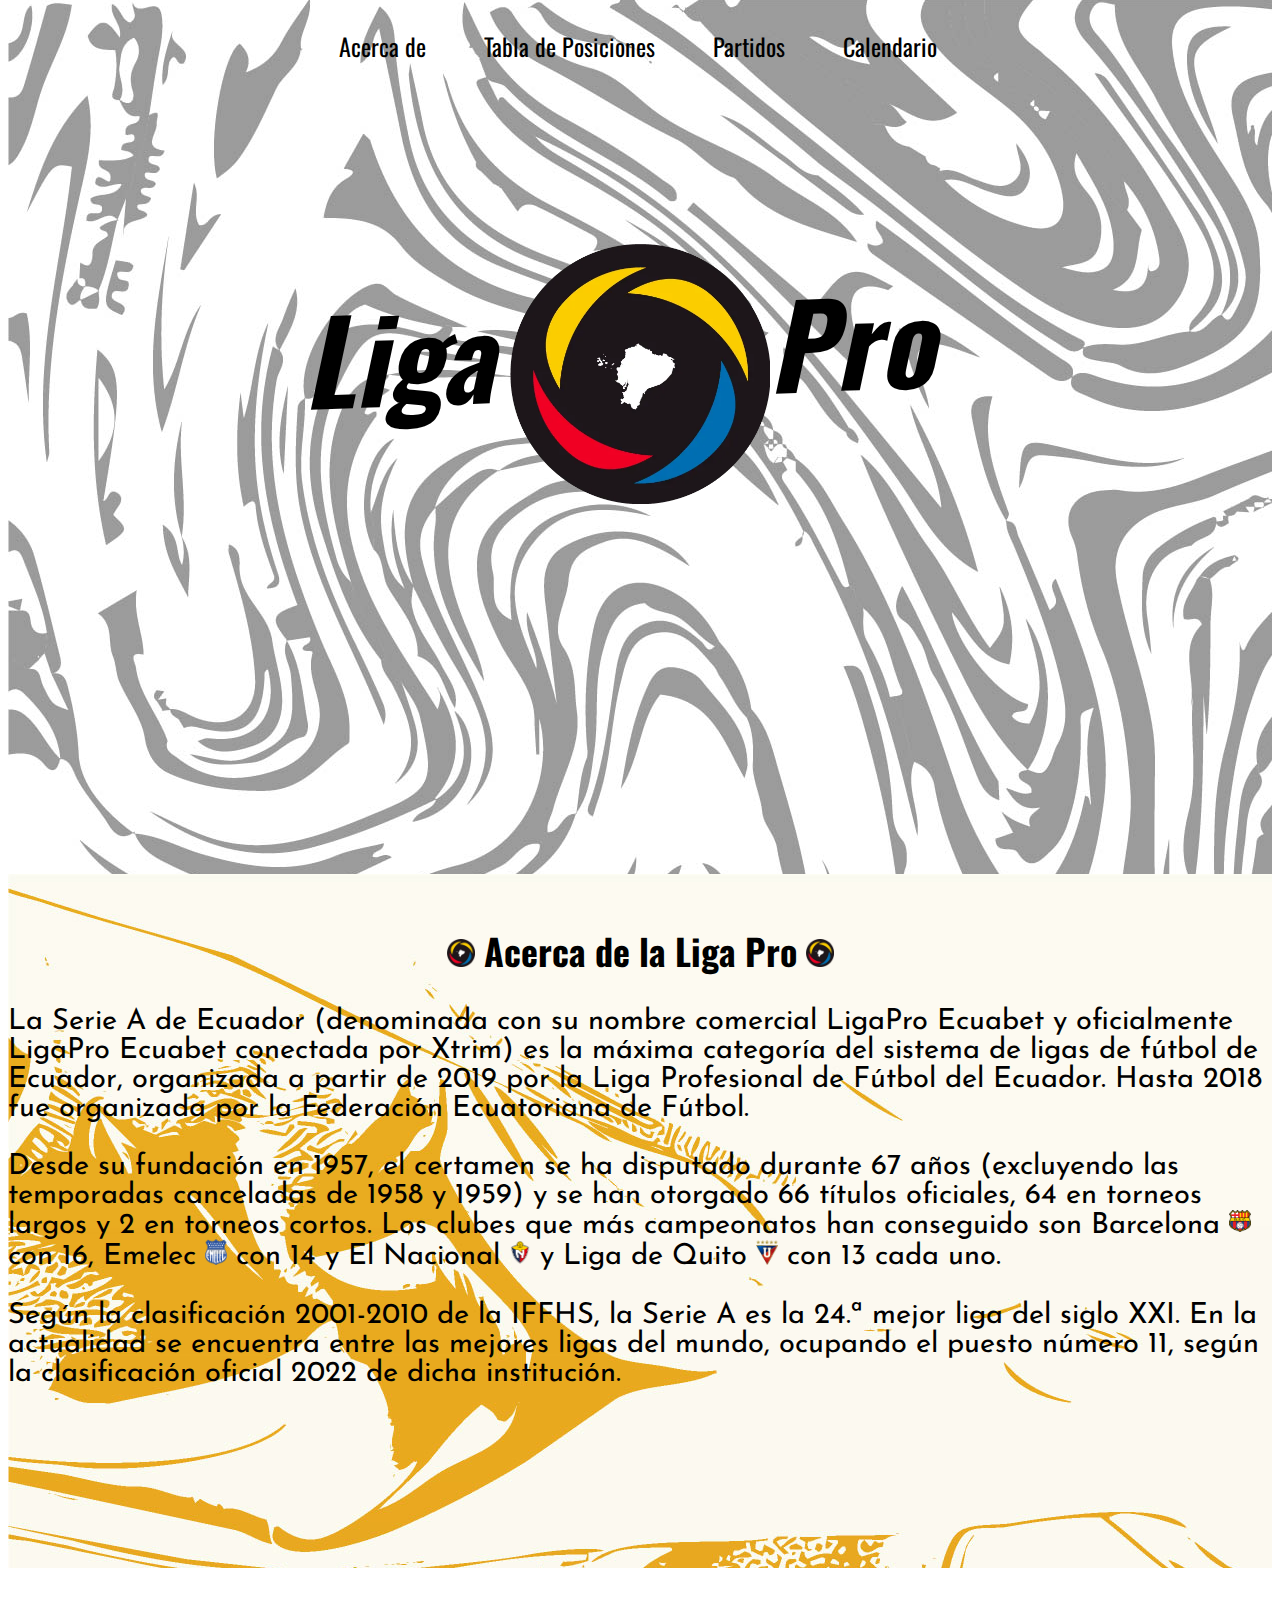
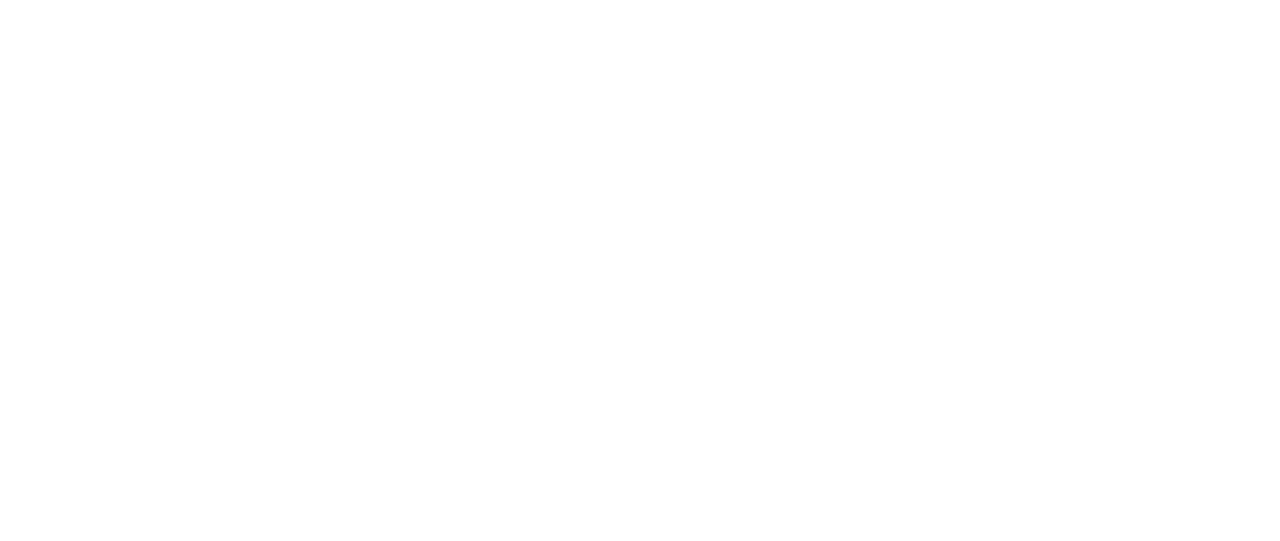
<file: LigaPro/index.html>
<!DOCTYPE html>
<html lang="en">
<head>
    <meta charset="UTF-8">
    <meta name="viewport" content="width=device-width, initial-scale=1.0">
    <title>LIGA PRO</title>
    <link rel="shortcut icon" href="img/logo.webp" type="image/x-webp">
    <link rel="stylesheet" href="estilos/style.css">
    <link href="https://fonts.googleapis.com/css2?family=Bebas+Neue&family=Oswald:wght@200..700&display=swap" rel="stylesheet">
    <link href="https://fonts.googleapis.com/css2?family=Oswald:wght@200..700&display=swap" rel="stylesheet">
    <link href="https://fonts.googleapis.com/css2?family=Josefin+Sans:ital,wght@0,100..700;1,100..700&display=swap" rel="stylesheet">
</head>
<body>
    <header class="botonesheader">
        <div class="botones">
            <a href="#acerca-de" id="btn-acerca-de">Acerca de</a>
            <a href="public/index-tabla.html" id="btn-tabla-de-posiciones">Tabla de Posiciones</a>
            <a href="#" id="btn-partidos">Partidos</a>
            <a href="#" id="btn-calendario">Calendario</a>
        </div>
    </header>
    <div class="imagenlogo">
        <img src="img/logo.webp" alt="LIGAPRO Logo" width="260px">
    </div>
    <div>
        <article class="textologomain">
            <h1 class="textologo">
                <strong>Liga<span class="espacioblanco"></span>Pro</strong>
            </h1>
        </article>
    </div>
    <div class="background">
        <img src="img/bg1.jpg" alt="background">
    </div>
    <div>
        <article class="background2" id="acerca-de">
            <img src="img/bg2.jpg" alt="background2">
        </article>
        <article class="contenedor-acerca-de">
            <h2 class="titulo-ad"><img src="img/logo.webp" alt="Logo LIGAPRO" width="28px"> Acerca de la Liga Pro <img src="img/logo.webp" alt="Logo LIGAPRO" width="28px"></h2>
            <p class="informacion">La Serie A de Ecuador (denominada con su nombre comercial LigaPro Ecuabet y oficialmente LigaPro Ecuabet conectada por Xtrim) es la máxima categoría del sistema 
                de ligas de fútbol de Ecuador, organizada a partir de 2019 por la Liga Profesional de Fútbol del Ecuador. Hasta 2018 fue organizada por la Federación Ecuatoriana de Fútbol.
            </p>
            <p class="informacion">
                Desde su fundación en 1957, el certamen se ha disputado durante 67 años (excluyendo las temporadas canceladas de 1958 y 1959) y se han otorgado 66 títulos oficiales, 64 en torneos largos y 2 en torneos cortos. 
                Los clubes que más campeonatos han conseguido son Barcelona <img src="img/equipos/bsc.png" alt="BSC" width="22px"> con 16, Emelec <img src="img/equipos/cse.png" alt="CSE" width="22px"> con 14 y El Nacional <img src="img/equipos/cden.png" alt="CDEN" width="22px"> y Liga de Quito <img src="img/equipos/ldu.png" alt="LDU" width="22px"> con 13 cada uno.
            </p>
            <p class="informacion">
                Según la clasificación 2001-2010 de la IFFHS, la Serie A es la 24.ª mejor liga del siglo XXI. En la actualidad se encuentra entre las mejores ligas del mundo, ocupando el puesto número 11, según la clasificación oficial 2022 de dicha institución.
            </p>
        </article>
    </div>
    <br><br><br><br><br><br><br>
    <section>
        <div class="footer">
            <footer>&COPY; LigaPro Ecuabet todos los derechos reservados</footer>
            <footer>&COPY; Mateo Lasso todos los derechos reservados</footer>
        </div>
    </section>
</body>
</html>
</file>
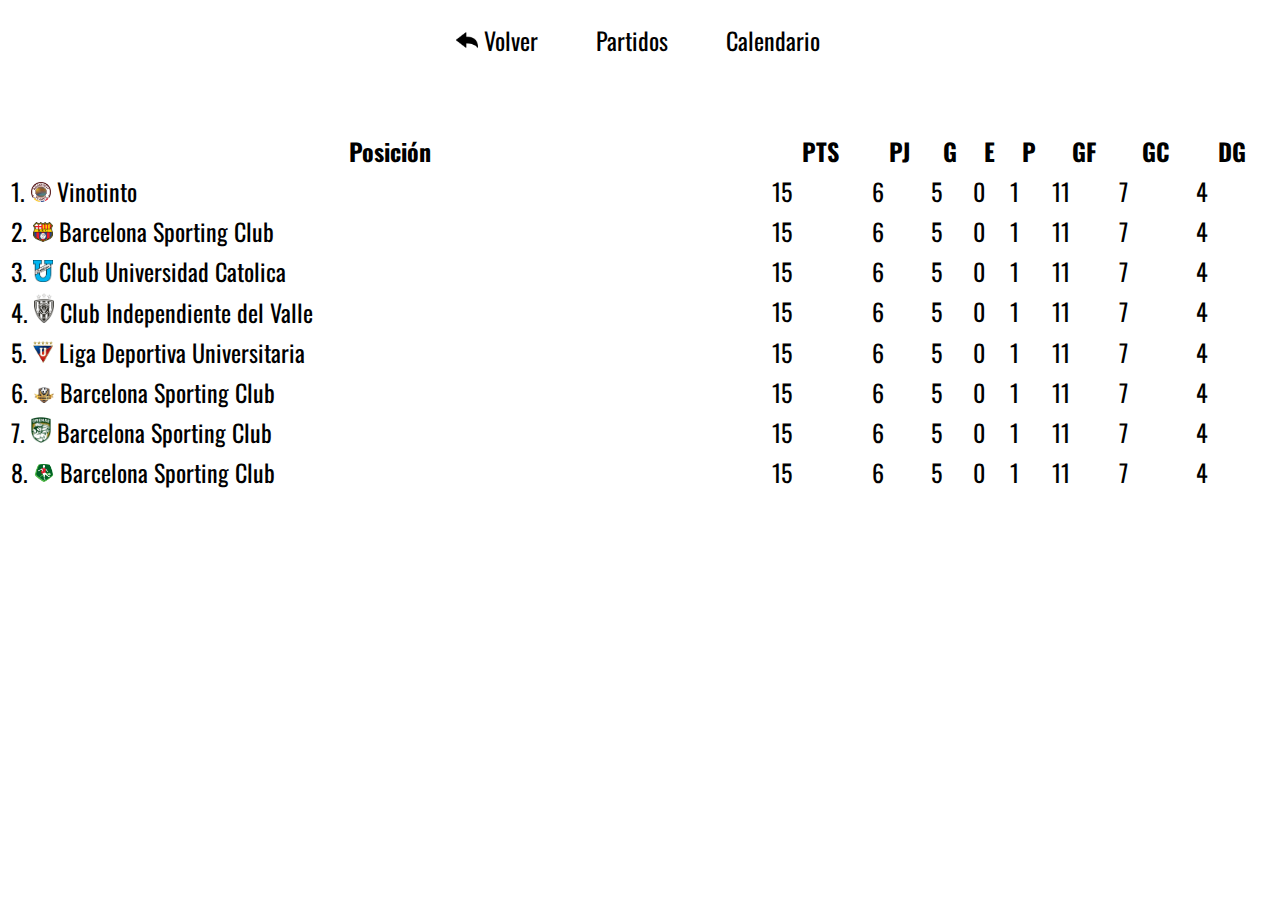
<file: LigaPro/public/index-tabla.html>
<!DOCTYPE html>
<html lang="en">
<head>
    <meta charset="UTF-8">
    <meta name="viewport" content="width=device-width, initial-scale=1.0">
    <title>Tabla de Posiciones</title>
    <link rel="shortcut icon" href="../img/logo.webp" type="image/x-webp">
    <link rel="stylesheet" href="../estilos/style-tabla.css">
    <link href="https://fonts.googleapis.com/css2?family=Oswald:wght@200..700&display=swap" rel="stylesheet">
    <link href="https://fonts.googleapis.com/css2?family=Bebas+Neue&family=Oswald:wght@200..700&display=swap" rel="stylesheet">
</head>
<body>
    <header>
        <div class="botonesheader">
            <article>
                <a href="../index.html" id="btn-volver"><img src="../img/flecha.png" alt="flecha" width="22px" class="btn-volver"> Volver</a>
                <a href="#" id="btn-partidos">Partidos</a>
                <a href="#" id="btn-calendario">Calendario</a>
            </article>
        </div>
    </header>
    <br><br>
    <section class="contenedor-tabla-pos">
        <div>
            <article></article>
            <div>
                <table class="posiciones">
                    <thead class="posiciones-head">
                        <th>Posición</th>
                        <th>PTS</th>
                        <th>PJ</th>
                        <th>G</th>
                        <th>E</th>
                        <th>P</th>
                        <th>GF</th>
                        <th>GC</th>
                        <th>DG</th>
                    </thead>
                    <tr>
                        <td>1. <img src="../img/equipos/vtfc.png" alt="VTFC" width="20px"> Vinotinto</td>
                        <td class="dato">15</td>
                        <td class="dato">6</td>
                        <td class="dato">5</td>
                        <td class="dato">0</td>
                        <td class="dato">1</td>
                        <td class="dato">11</td>
                        <td class="dato">7</td>
                        <td>4</td>
                    </tr>
                    <tr>
                        <td>2. <img src="../img/equipos/bsc.png" alt="BSC" width="20px"> Barcelona Sporting Club</td>
                        <td>15</td>
                        <td>6</td>
                        <td>5</td>
                        <td>0</td>
                        <td>1</td>
                        <td>11</td>
                        <td>7</td>
                        <td>4</td>
                    </tr>
                    <tr>
                        <td>3. <img src="../img/equipos/cuc.png" alt="CUC" width="20px"> Club Universidad Catolica</td>
                        <td>15</td>
                        <td>6</td>
                        <td>5</td>
                        <td>0</td>
                        <td>1</td>
                        <td>11</td>
                        <td>7</td>
                        <td>4</td>
                    </tr>
                    <tr>
                        <td>4. <img src="../img/equipos/idv.png" alt="IDV" width="20px"> Club Independiente del Valle</td>
                        <td>15</td>
                        <td>6</td>
                        <td>5</td>
                        <td>0</td>
                        <td>1</td>
                        <td>11</td>
                        <td>7</td>
                        <td>4</td>
                    </tr>
                    <tr>
                        <td>5. <img src="../img/equipos/ldu.png" alt="LDU" width="20px"> Liga Deportiva Universitaria</td>
                        <td>15</td>
                        <td>6</td>
                        <td>5</td>
                        <td>0</td>
                        <td>1</td>
                        <td>11</td>
                        <td>7</td>
                        <td>4</td>
                    </tr>
                    <tr>
                        <td>6. <img src="../img/equipos/lfc.png" alt="BSC" width="20px"> Barcelona Sporting Club</td>
                        <td>15</td>
                        <td>6</td>
                        <td>5</td>
                        <td>0</td>
                        <td>1</td>
                        <td>11</td>
                        <td>7</td>
                        <td>4</td>
                    </tr>
                    <tr>
                        <td>7. <img src="../img/equipos/osc.png" alt="BSC" width="20px"> Barcelona Sporting Club</td>
                        <td>15</td>
                        <td>6</td>
                        <td>5</td>
                        <td>0</td>
                        <td>1</td>
                        <td>11</td>
                        <td>7</td>
                        <td>4</td>
                    </tr>
                    <tr>
                        <td>8. <img src="../img/equipos/mr.png" alt="BSC" width="20px"> Barcelona Sporting Club</td>
                        <td>15</td>
                        <td>6</td>
                        <td>5</td>
                        <td>0</td>
                        <td>1</td>
                        <td>11</td>
                        <td>7</td>
                        <td>4</td>
                    </tr>
                </table>
            </div>
        </div>
    </section>
</body>
</html>
</file>
<file: LigaPro/estilos/style.css>
* {
    -webkit-box-sizing: border-box;
    -moz-box-sizing: border-box;
    box-sizing: border-box;
}

.botonesheader {
    text-align: center;
    font-family: "Oswald", sans-serif;
    font-size: 24px;
    width: 100%;
    height: 100%;
    margin-top: 20px;
    display: inline-block;
}

header .botones a {
    text-decoration: none;
    position: relative;
    color: black;
    margin-right: 52px;
    right: -24px;
    z-index: 1;
}

header .botones a:hover {
    color: white;
    background-color: black;
}

.imagenlogo {
    text-align: center;
    margin-top: 180px;
    position: relative;
    z-index: 1;
}

.textologo {
    font-size: 115px;
    font-family: "Oswald", sans-serif;
    font-style: italic;
    position: absolute;
    color: black;
    transform: translate(-53.35%, -117%);
    top: 50%;
    left: 50%;
}

.textologomain {
    position: relative;
    text-align: center;
    margin-top: -125px;
    transform: rotate(-2deg);
    z-index: 1;
}

.background {
    width: 100%;
    background-attachment: fixed;
    background-size: cover;
    background-position: center 0;
    z-index: 0;
    position: relative;
    overflow: hidden;
    height: 876px;
    margin-top: -510px;
}

.background2 {
    width: 100%;
    background-attachment: fixed;
    background-size: cover;
    background-position: center 0;
    z-index: 0;
    position: relative;
    overflow: hidden;
    height: 694px;
}

.contenedor-acerca-de {
    z-index: 1;
    position: relative;
    margin-top: -644px;
}

.informacion {
    font-size: 29px;
    font-family: "Josefin Sans", sans-serif;
}

.titulo-ad {
    text-align: center;
    position: relative;
    font-family: "Oswald", sans-serif;
    font-size: 36px;
    margin-top: -28px;
}

.footer {
    z-index: 1;
    margin-top: 540px;
    position: relative;
    color: white;
    text-align: center;
    font-family: Cambria, Cochin, Georgia, Times, 'Times New Roman', serif;
    font-size: 21px;
}

.espacioblanco {
    display: inline-block;
    width: 275px;
}

.footer-bg {
    width: 100%;
    background-attachment: fixed;
    background-size: cover;
    background-position: center 0;
    z-index: 0;
    position: relative;
    overflow: hidden;
    height: 340px;
    margin-top: -290px;
}
</file>
<file: LigaPro/estilos/style-tabla.css>
* {
    -webkit-box-sizing: border-box;
    -moz-box-sizing: border-box;
    box-sizing: border-box;
    font-family: "Oswald", sans-serif;
    font-size: 24px;
}

.background4 img:hover {
    color: rgb(0, 0, 0);
}

.botonesheader {
    text-align: center;
    font-family: "Oswald", sans-serif;
    font-size: 24px;
    width: 100%;
    height: 100%;
    margin-top: 14px;
    display: inline-block;

}

header .botonesheader a {
    text-decoration: none;
    position: relative;
    color: rgb(255, 255, 255);
    margin-right: 52px;
    right: -24px;
    z-index: 1;
    color: black;
}

header .botonesheader a:hover {
    color: white;
    background-color: black;
}

.contenedor-tabla-pos {
    font-size: 24px;
    width: 100%;
    z-index: 1;
    text-align: center;
    position: relative;
}

.posiciones {
    border-top: 20px;
    border-color: rgb(0, 0, 0);
    width: 100%;
    text-align: left;
}

.posiciones-head {
    text-align: center;
    margin-right: -20px;
}
</file>
